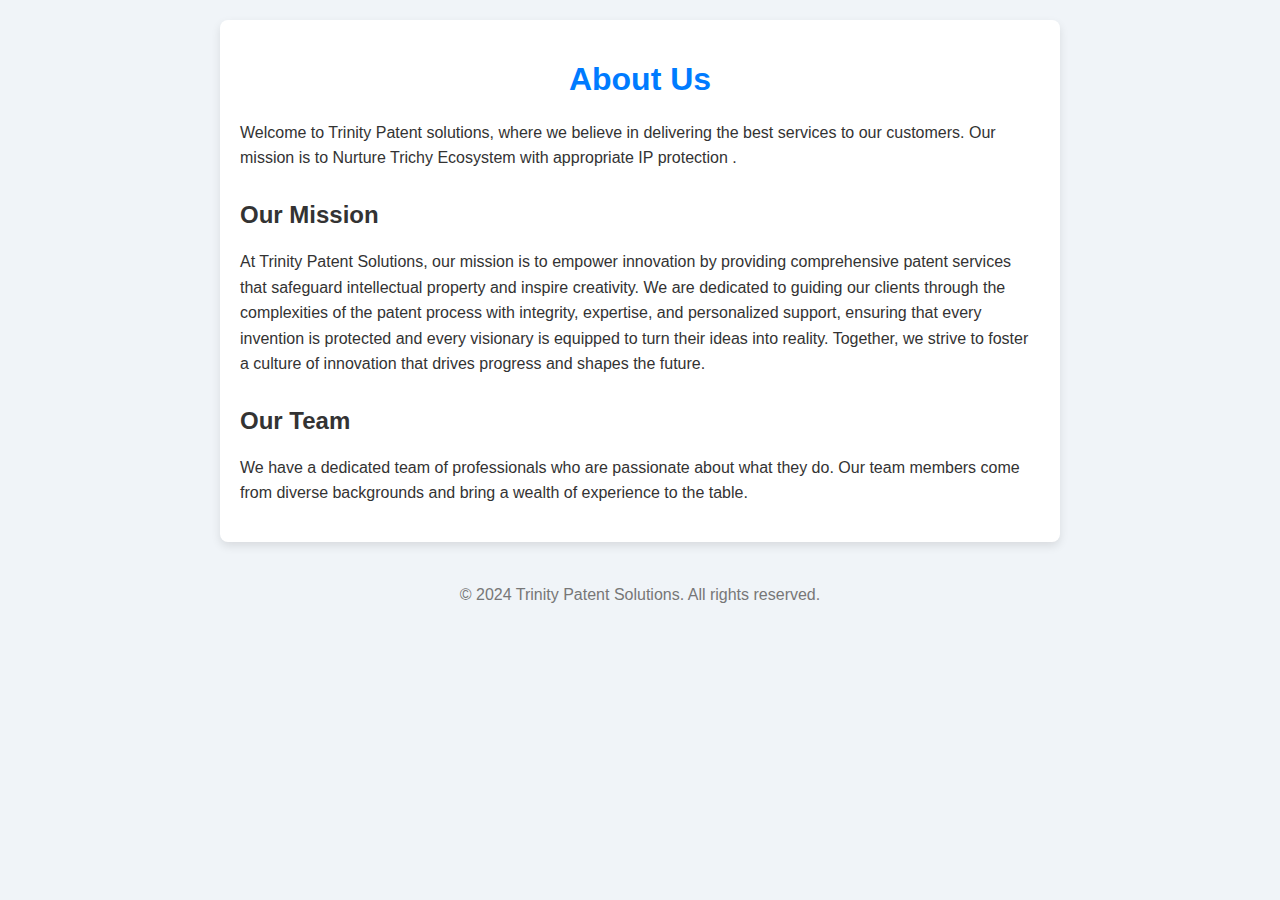
<file: about1.html>
<!DOCTYPE html>
<html lang="en">
<head>
    <meta charset="UTF-8">
    <meta name="viewport" content="width=device-width, initial-scale=1.0">
    <title>About Us</title>
    <style>
        body {
            font-family: Arial, sans-serif;
            background-color: #f0f4f8;
            margin: 0;
            padding: 20px;
            color: #333;
        }
        .container {
            max-width: 800px;
            margin: auto;
            background-color: #fff;
            padding: 20px;
            border-radius: 8px;
            box-shadow: 0 4px 10px rgba(0, 0, 0, 0.1);
        }
        h1 {
            text-align: center;
            color: #007BFF;
        }
        h2 {
            color: #333;
            margin-top: 20px;
        }
        p {
            line-height: 1.6;
        }
        .mission, .team {
            margin-top: 30px;
        }
        .footer {
            text-align: center;
            margin-top: 40px;
            color: #777;
        }
    </style>
</head>
<body>

<div class="container">
    <h1>About Us</h1>
    <p>Welcome to Trinity Patent solutions, where we believe in delivering the best services to our customers. Our mission is to Nurture Trichy Ecosystem with appropriate IP protection .</p>

    <div class="mission">
        <h2>Our Mission</h2>
        <p>At Trinity Patent Solutions, our mission is to empower innovation by providing comprehensive patent services that safeguard intellectual property and inspire creativity. We are dedicated to guiding our clients through the complexities of the patent process with integrity, expertise, and personalized support, ensuring that every invention is protected and every visionary is equipped to turn their ideas into reality. Together, we strive to foster a culture of innovation that drives progress and shapes the future.</p>
    </div>

    <div class="team">
        <h2>Our Team</h2>
        <p>We have a dedicated team of professionals who are passionate about what they do. Our team members come from diverse backgrounds and bring a wealth of experience to the table.</p>
    </div>
</div>

<div class="footer">
    <p>&copy; 2024 Trinity Patent Solutions. All rights reserved.</p>
</div>

</body>
</html>
</file>
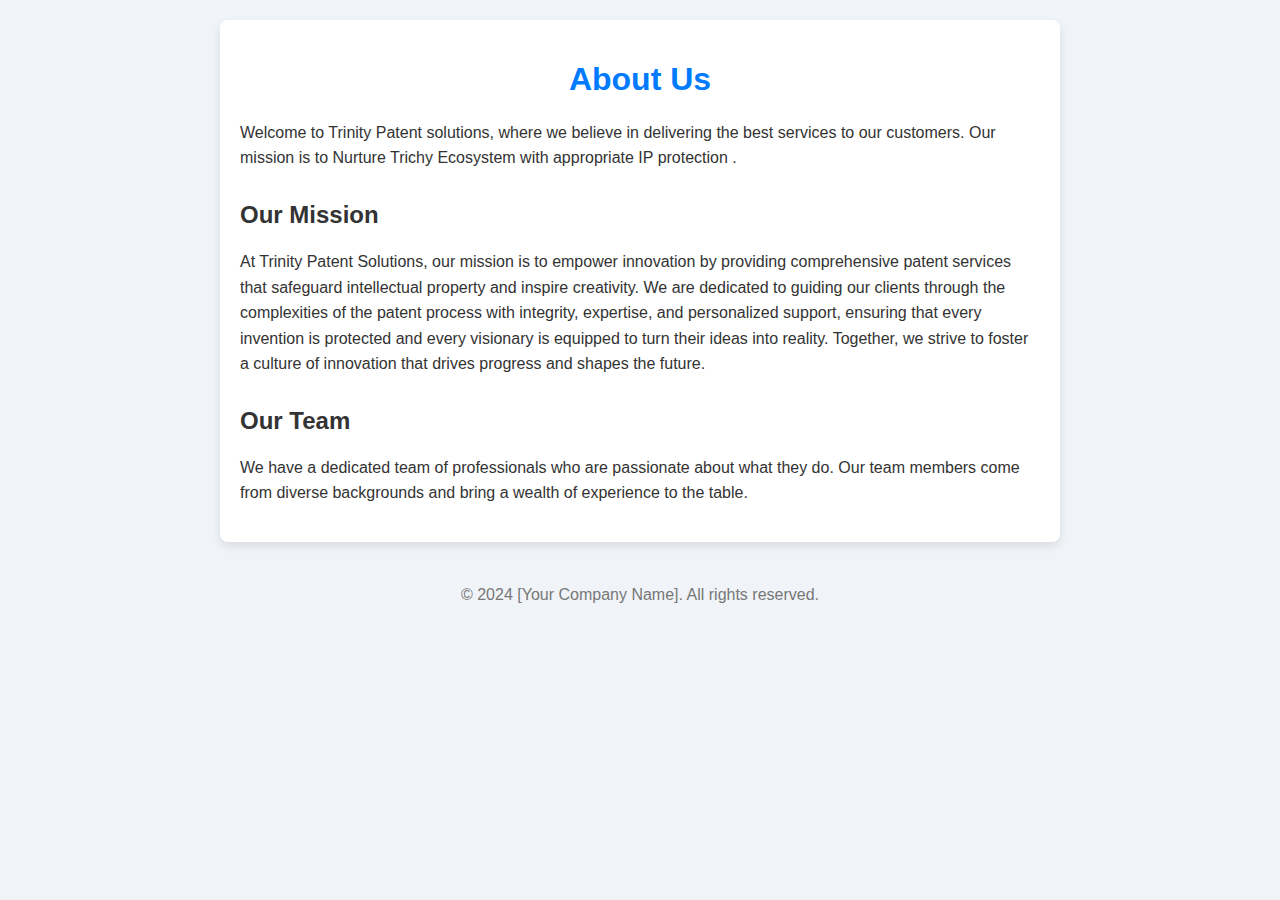
<file: aboutus.html>
<!DOCTYPE html>
<html lang="en">
<head>
    <meta charset="UTF-8">
    <meta name="viewport" content="width=device-width, initial-scale=1.0">
    <title>About Us</title>
    <style>
        body {
            font-family: Arial, sans-serif;
            background-color: #f0f4f8;
            margin: 0;
            padding: 20px;
            color: #333;
        }
        .container {
            max-width: 800px;
            margin: auto;
            background-color: #fff;
            padding: 20px;
            border-radius: 8px;
            box-shadow: 0 4px 10px rgba(0, 0, 0, 0.1);
        }
        h1 {
            text-align: center;
            color: #007BFF;
        }
        h2 {
            color: #333;
            margin-top: 20px;
        }
        p {
            line-height: 1.6;
        }
        .mission, .team {
            margin-top: 30px;
        }
        .footer {
            text-align: center;
            margin-top: 40px;
            color: #777;
        }
    </style>
</head>
<body>

<div class="container">
    <h1>About Us</h1>
    <p>Welcome to Trinity Patent solutions, where we believe in delivering the best services to our customers. Our mission is to Nurture Trichy Ecosystem with appropriate IP protection .</p>

    <div class="mission">
        <h2>Our Mission</h2>
        <p>At Trinity Patent Solutions, our mission is to empower innovation by providing comprehensive patent services that safeguard intellectual property and inspire creativity. We are dedicated to guiding our clients through the complexities of the patent process with integrity, expertise, and personalized support, ensuring that every invention is protected and every visionary is equipped to turn their ideas into reality. Together, we strive to foster a culture of innovation that drives progress and shapes the future.</p>
    </div>

    <div class="team">
        <h2>Our Team</h2>
        <p>We have a dedicated team of professionals who are passionate about what they do. Our team members come from diverse backgrounds and bring a wealth of experience to the table.</p>
    </div>
</div>

<div class="footer">
    <p>&copy; 2024 [Your Company Name]. All rights reserved.</p>
</div>

</body>
</html>
</file>
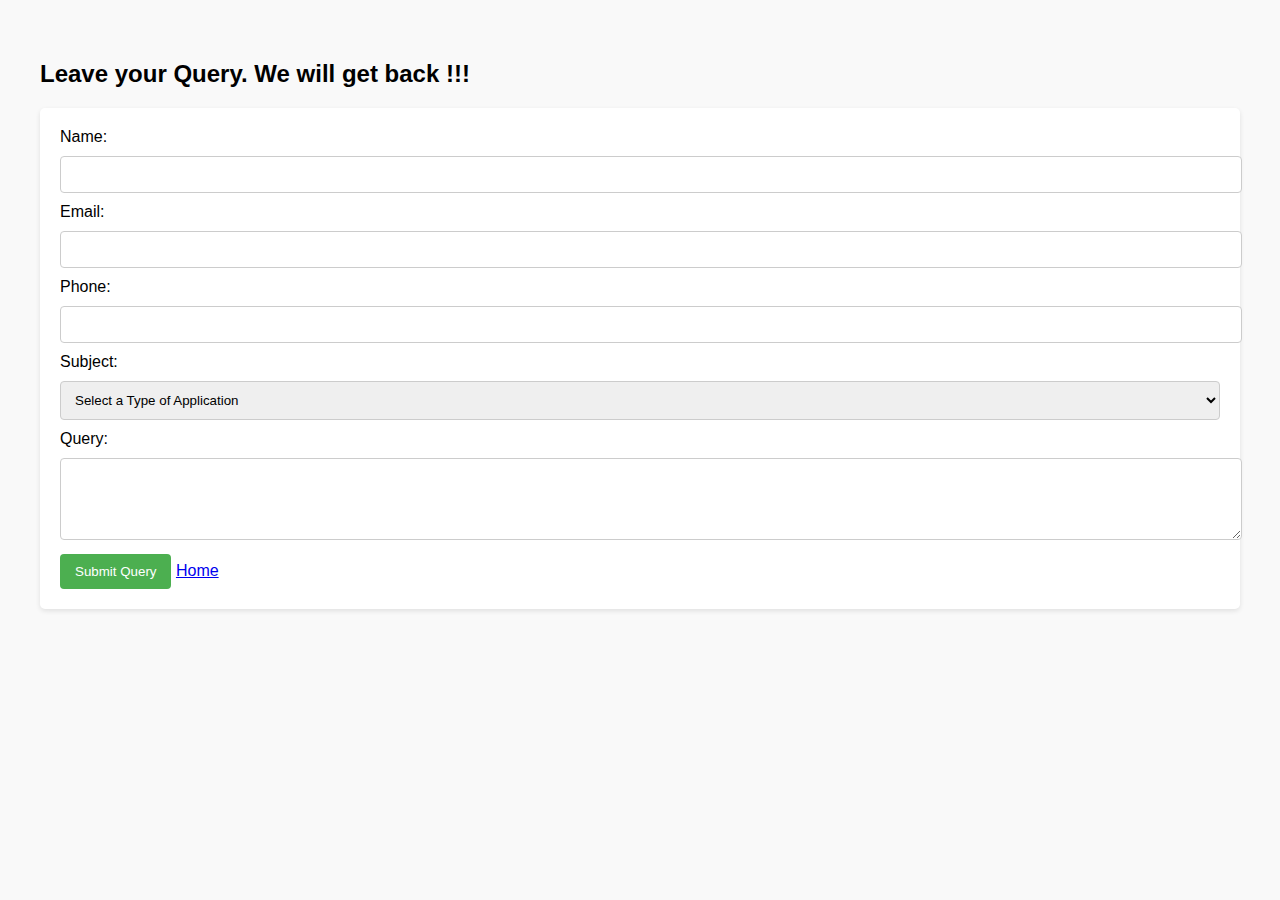
<file: contact1.html>
<!DOCTYPE html>
<html lang="en">
<head>
    <meta charset="UTF-8">
    <meta name="viewport" content="width=device-width, initial-scale=1.0">
    <title>Submit a short Query We will get back !!! </title>
    <style>
        body {
            font-family: Arial, sans-serif;
            margin: 20px;
            padding: 20px;
            background-color: #f9f9f9;
        }
        form {
            background-color: white;
            padding: 20px;
            border-radius: 5px;
            box-shadow: 0 2px 5px rgba(0,0,0,0.1);
        }
        input, textarea, select {
            width: 100%;
            padding: 10px;
            margin: 10px 0;
            border: 1px solid #ccc;
            border-radius: 4px;
        }
        button {
            background-color: #4CAF50;
            color: white;
            padding: 10px 15px;
            border: none;
            border-radius: 4px;
            cursor: pointer;
        }
        button:hover {
            background-color: #45a049;
        }
    </style>
</head>
<body>

<h2>Leave your Query. We will get back !!! </h2>
<form 
    action="https://formspree.io/f/mbljggyz"
  method="POST">
    <label for="name">Name:</label>
    <input type="text" id="name" name="name" required>

    <label for="email">Email:</label>
    <input type="email" id="email" name="email" required>
    
    <label for="Phone">Phone:</label>
    <input type="Phone" id="Phone" name="Phone" required>
    <label for="Type of application">Subject:</label>
    <select id="Type of application" name="Type of application" required>
        <option value="">Select a Type of Application</option>
        <option value="1">1 - Patent Provisional/Complete spec Filing</option>
        <option value="2">2 - Trademark Filing</option>
        <option value="3">3 - Copyright Filing</option>
        <option value="4">4 - IPR Awareness Program </option>
        <option value="5">5 - Any other query</option>
    </select>

    <label for="query">Query:</label>
    <textarea id="query" name="query" rows="4" required></textarea>

    <button type="submit">Submit Query</button>
    <a href="index.html" class="home-button">  Home</a>
</form>

</body>
</html>
</file>
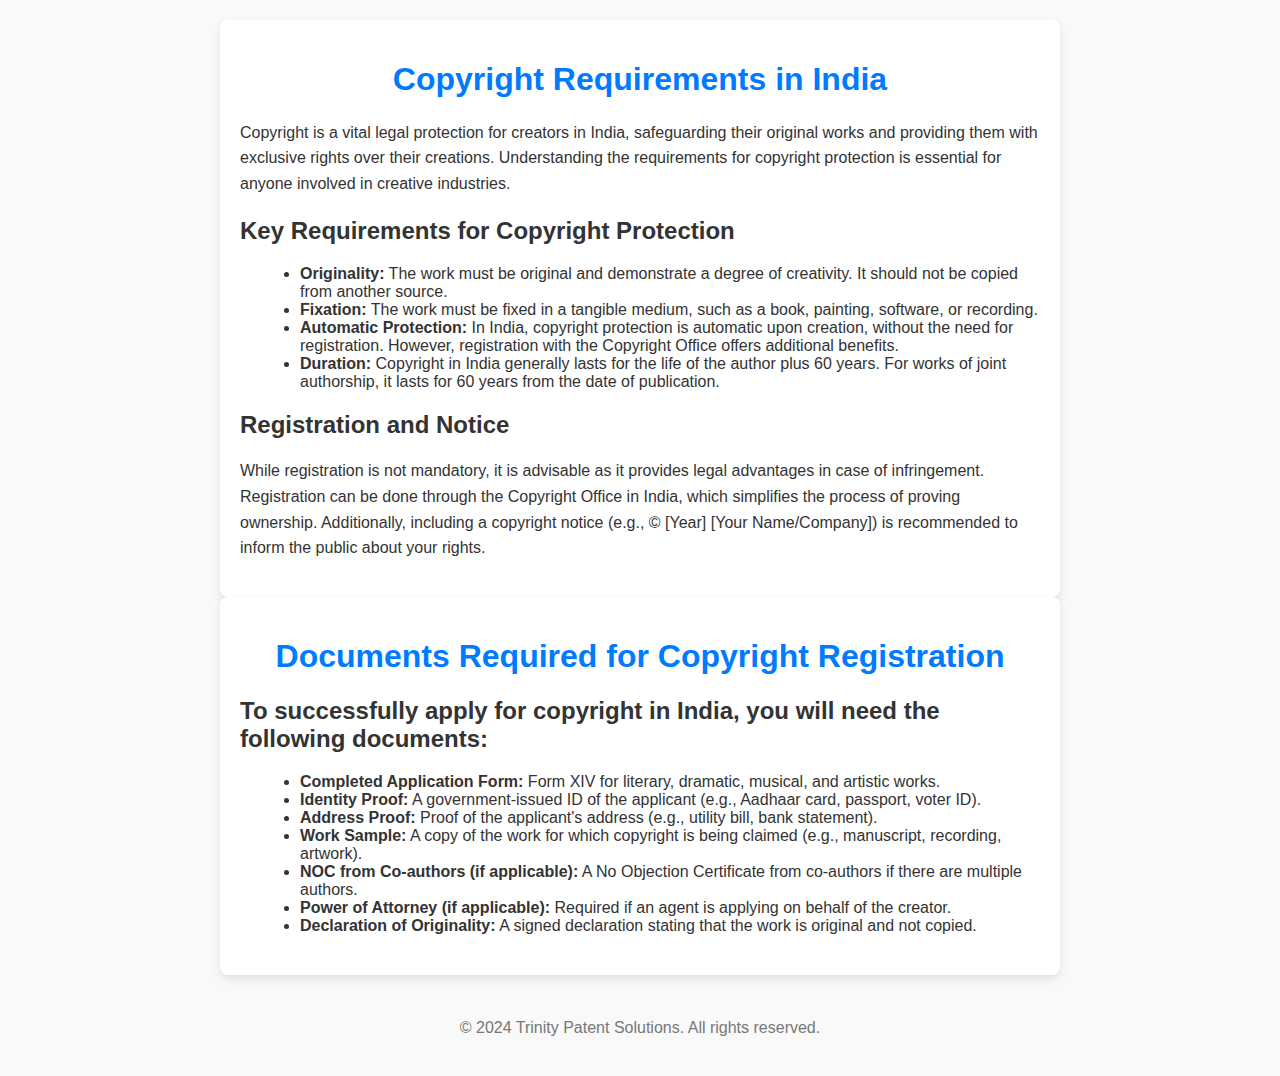
<file: copyright1.html>
<!DOCTYPE html>
<html lang="en">
<head>
    <meta charset="UTF-8">
    <meta name="viewport" content="width=device-width, initial-scale=1.0">
    <title>Copyright Requirements in India</title>
    <style>
        body {
            font-family: Arial, sans-serif;
            background-color: #f9f9f9;
            margin: 0;
            padding: 20px;
            color: #333;
        }
        .container {
            max-width: 800px;
            margin: auto;
            background-color: #fff;
            padding: 20px;
            border-radius: 8px;
            box-shadow: 0 4px 10px rgba(0, 0, 0, 0.1);
        }
        h1 {
            text-align: center;
            color: #007BFF;
        }
        h2 {
            color: #333;
            margin-top: 20px;
        }
        p {
            line-height: 1.6;
        }
        ul {
            margin: 10px 0 20px 20px;
        }
        .footer {
            text-align: center;
            margin-top: 40px;
            color: #777;
        }
    </style>
</head>
<body>

<div class="container">
    <h1>Copyright Requirements in India</h1>
    <p>Copyright is a vital legal protection for creators in India, safeguarding their original works and providing them with exclusive rights over their creations. Understanding the requirements for copyright protection is essential for anyone involved in creative industries.</p>

    <h2>Key Requirements for Copyright Protection</h2>
    <ul>
        <li><strong>Originality:</strong> The work must be original and demonstrate a degree of creativity. It should not be copied from another source.</li>
        <li><strong>Fixation:</strong> The work must be fixed in a tangible medium, such as a book, painting, software, or recording.</li>
        <li><strong>Automatic Protection:</strong> In India, copyright protection is automatic upon creation, without the need for registration. However, registration with the Copyright Office offers additional benefits.</li>
        <li><strong>Duration:</strong> Copyright in India generally lasts for the life of the author plus 60 years. For works of joint authorship, it lasts for 60 years from the date of publication.</li>
    </ul>

    <h2>Registration and Notice</h2>
    <p>While registration is not mandatory, it is advisable as it provides legal advantages in case of infringement. Registration can be done through the Copyright Office in India, which simplifies the process of proving ownership. Additionally, including a copyright notice (e.g., © [Year] [Your Name/Company]) is recommended to inform the public about your rights.</p>
</div>

<div class="container">
    <h1>Documents Required for Copyright Registration</h1>
    <h2>To successfully apply for copyright in India, you will need the following documents:</h2>
    <ul>
        <li><strong>Completed Application Form:</strong> Form XIV for literary, dramatic, musical, and artistic works.</li>
        <li><strong>Identity Proof:</strong> A government-issued ID of the applicant (e.g., Aadhaar card, passport, voter ID).</li>
        <li><strong>Address Proof:</strong> Proof of the applicant's address (e.g., utility bill, bank statement).</li>
        <li><strong>Work Sample:</strong> A copy of the work for which copyright is being claimed (e.g., manuscript, recording, artwork).</li>
        <li><strong>NOC from Co-authors (if applicable):</strong> A No Objection Certificate from co-authors if there are multiple authors.</li>
        <li><strong>Power of Attorney (if applicable):</strong> Required if an agent is applying on behalf of the creator.</li>
        <li><strong>Declaration of Originality:</strong> A signed declaration stating that the work is original and not copied.</li>
    </ul>
</div>

</body>
</html>

<div class="footer">
    <p>&copy; 2024 Trinity Patent Solutions. All rights reserved.</p>
</div>

</body>
</html>
</file>
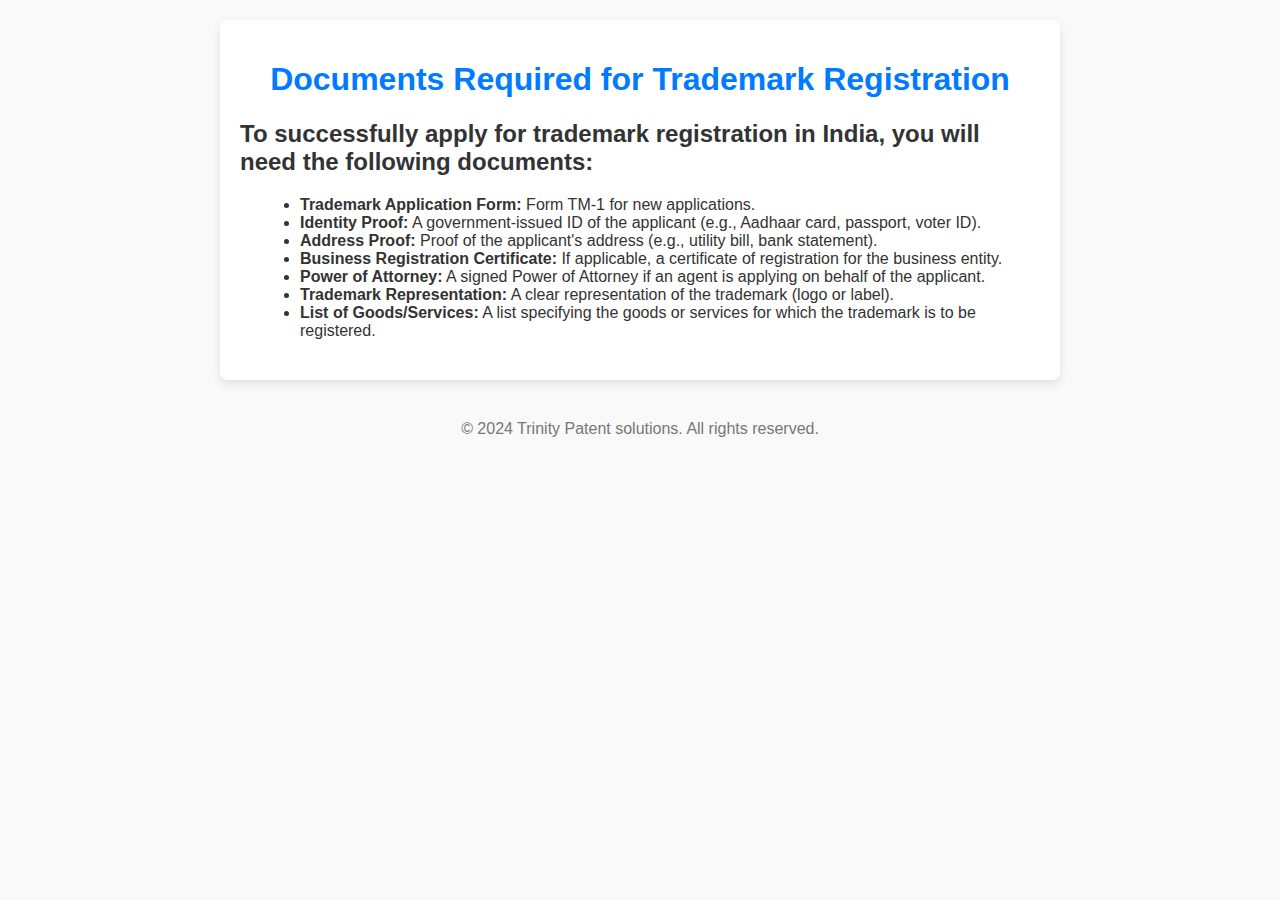
<file: trademark1.html>
<!DOCTYPE html>
<html lang="en">
<head>
    <meta charset="UTF-8">
    <meta name="viewport" content="width=device-width, initial-scale=1.0">
    <title>Documents Required for Trademark Registration</title>
    <style>
        body {
            font-family: Arial, sans-serif;
            background-color: #f9f9f9;
            margin: 0;
            padding: 20px;
            color: #333;
        }
        .container {
            max-width: 800px;
            margin: auto;
            background-color: #fff;
            padding: 20px;
            border-radius: 8px;
            box-shadow: 0 4px 10px rgba(0, 0, 0, 0.1);
        }
        h1 {
            text-align: center;
            color: #007BFF;
        }
        h2 {
            color: #333;
            margin-top: 20px;
        }
        ul {
            margin: 10px 0 20px 20px;
        }
        .footer {
            text-align: center;
            margin-top: 40px;
            color: #777;
        }
    </style>
</head>
<body>

<div class="container">
    <h1>Documents Required for Trademark Registration</h1>
    <h2>To successfully apply for trademark registration in India, you will need the following documents:</h2>
    <ul>
        <li><strong>Trademark Application Form:</strong> Form TM-1 for new applications.</li>
        <li><strong>Identity Proof:</strong> A government-issued ID of the applicant (e.g., Aadhaar card, passport, voter ID).</li>
        <li><strong>Address Proof:</strong> Proof of the applicant's address (e.g., utility bill, bank statement).</li>
        <li><strong>Business Registration Certificate:</strong> If applicable, a certificate of registration for the business entity.</li>
        <li><strong>Power of Attorney:</strong> A signed Power of Attorney if an agent is applying on behalf of the applicant.</li>
        <li><strong>Trademark Representation:</strong> A clear representation of the trademark (logo or label).</li>
        <li><strong>List of Goods/Services:</strong> A list specifying the goods or services for which the trademark is to be registered.</li>
    </ul>
</div>

<div class="footer">
    <p>&copy; 2024 Trinity Patent solutions. All rights reserved.</p>
</div>

</body>
</html>
</file>
